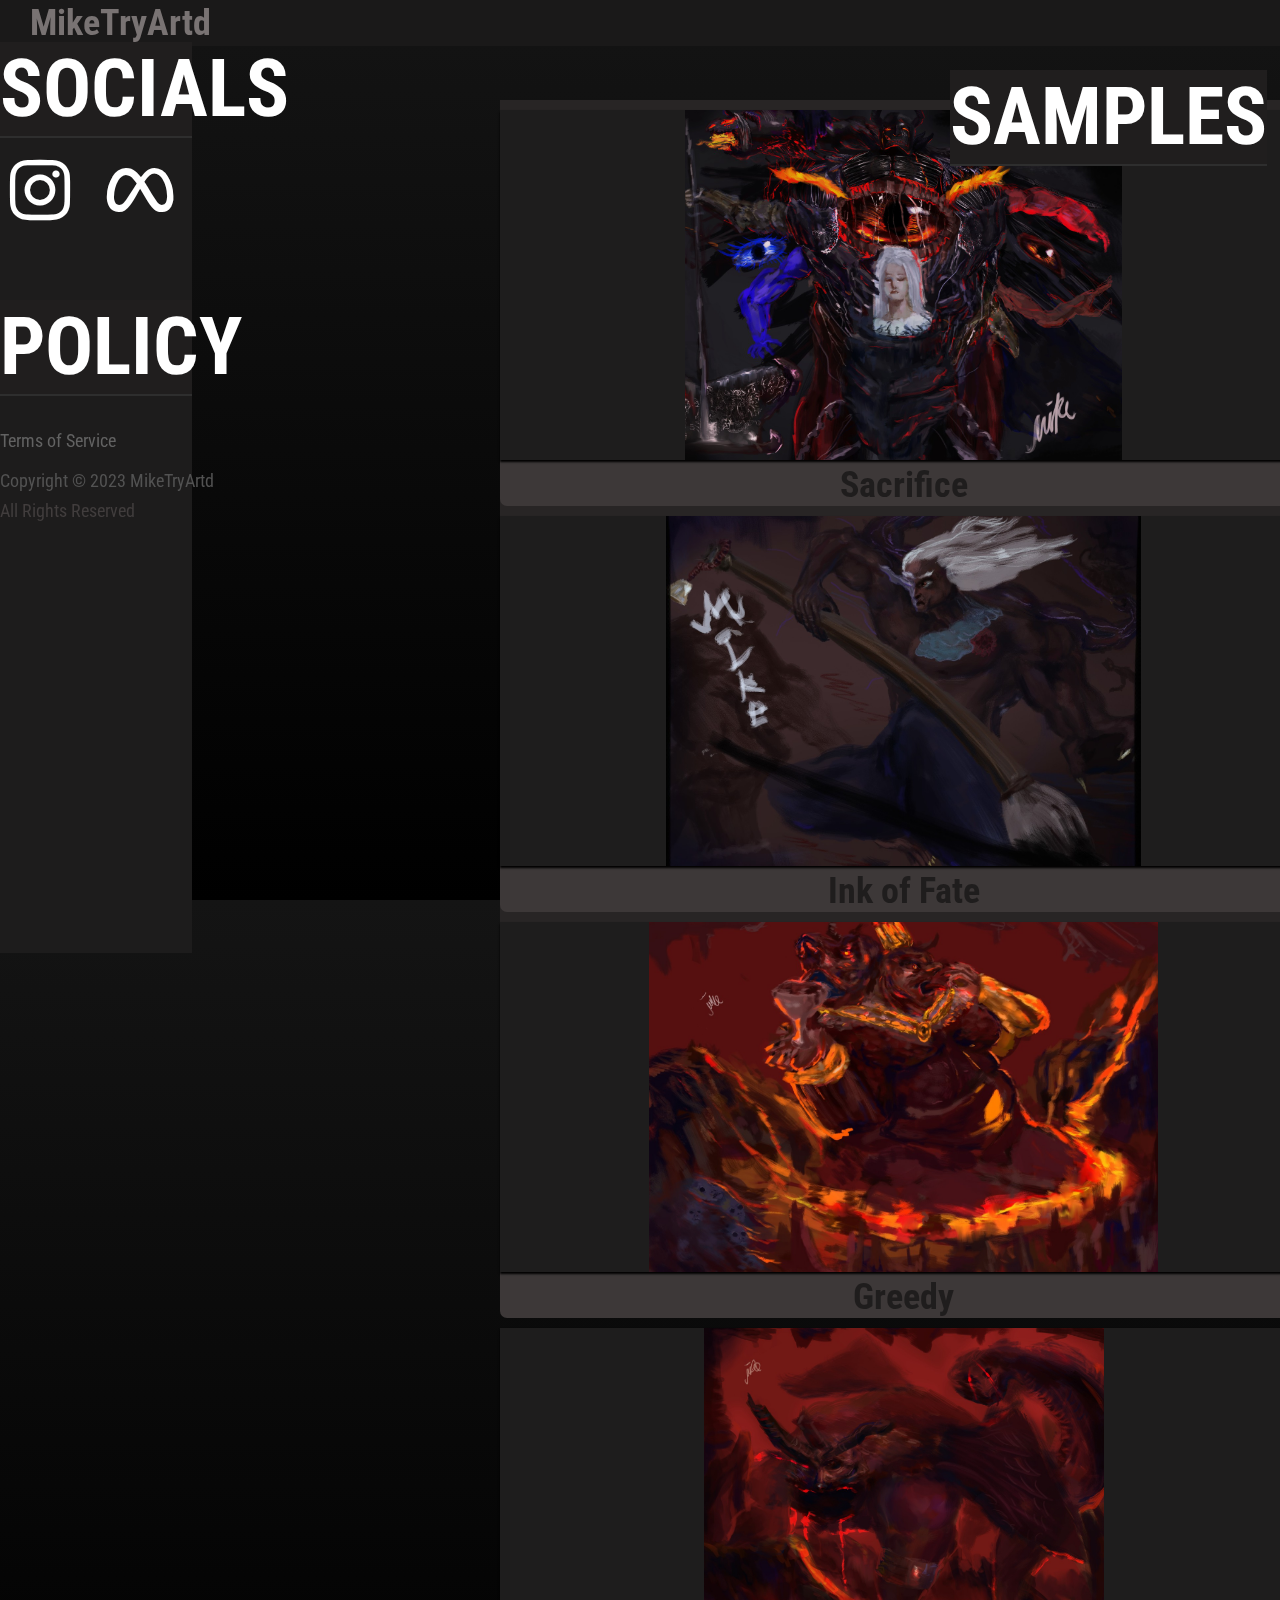
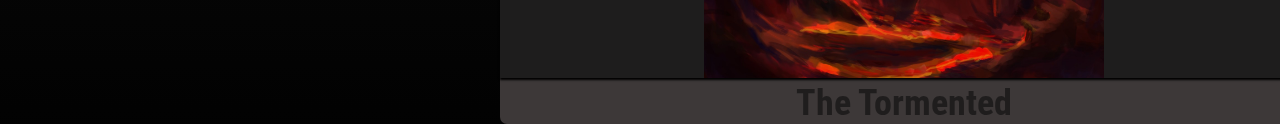
<file: index.html>
<!DOCTYPE html>
<html lang="en">
<head>
    <meta charset="UTF-8">
    <meta name="viewport" content="width=device-width, initial-scale=1.0">
    <link href='https://unpkg.com/boxicons@2.1.4/css/boxicons.min.css' rel='stylesheet'>
    <link rel="stylesheet" href="main.css">

    <title>MikeTryArtd</title>
</head>
<body>
    <div class="body0">
        <div class="navflex" id="navflex">
            <ul>
                <li><h1>MikeTryArtd<i class='bx bx-pain'></i></h1></li>
                <li><a href="#">Home</a></li>
                <li><a href="About">About</a></li>
                <li><a href="contact.html">Contact Me</a></li>
                <li><button id="mm" onclick="mobileMenu()"><i class='bx bx-menu'></i></button></li>
            </ul>
        </div>
      <div class="smpm">
        <h1>SAMPLES</h1>
      </div>

        <div class="nlm" id="nlm">
            <ul>
                <li><a href="contact.html">Contact Me</a></li>
                <li><a href="Gallery.html">See Portfolio</a></li>
                <li><a href="About.html">About</a></li>
                <li><a href="#">Terms of Service</a></li>
                <li><p>All Rights Reserved</p></li>
                <li><p>Copyight © 2023 MikeTryArtd</p></li>
            </ul>
        </div>
        <div class="navleft">
            <h1>SOCIALS</h1>
            <ul>
                <li><a href="https://www.instagram.com/miketryartd/"><i class='bx bxl-instagram' id="ig" ></i></a></li>
                <li><a href="https://www.facebook.com/GlobalUser.18"><i class='bx bxl-meta' id="fb" ></i></a></li>
                <li><h1 id="h1">POLICY</h1></li>
                <li><a href="#" id="tos">Terms of Service</a></li>
                <li><p>All Rights Reserved</p></li>
                <li><a href="#" id="tat">Copyright  © 2023 MikeTryArtd</li>

            
                
            </ul>
            <h1 id="smp">SAMPLES</h1>
        </div>
        <a href="Gallery.html" id="sg">See gallery</a>
        <div class="arrow"></div>
        <div class="gallery">
            <div class="imgbox">
                <img src="image6/12.jpg">
                <div class="desc">
                <h1>Sacrifice</h1>
            </div>
            </div>
            <div class="imgbox">
                <img src="image6/9.jpg">
                <div class="desc">
                    <h1>Ink of Fate</h1>
                </div>
            </div>
            <div class="imgbox">
                <img src="image6/16.jpg">
                <div class="desc">
                    <h1>Greedy</h1>
                </div>
            </div>
            <div class="imgbox">
                <img src="image6/17.jpg">
                <div class="desc">
                    <h1>The Tormented</h1>
                </div>
            </div>
       
       
          

        </div>

    
    </div>
    
    <script src="main.js"></script>
</body>
</html>
</file>
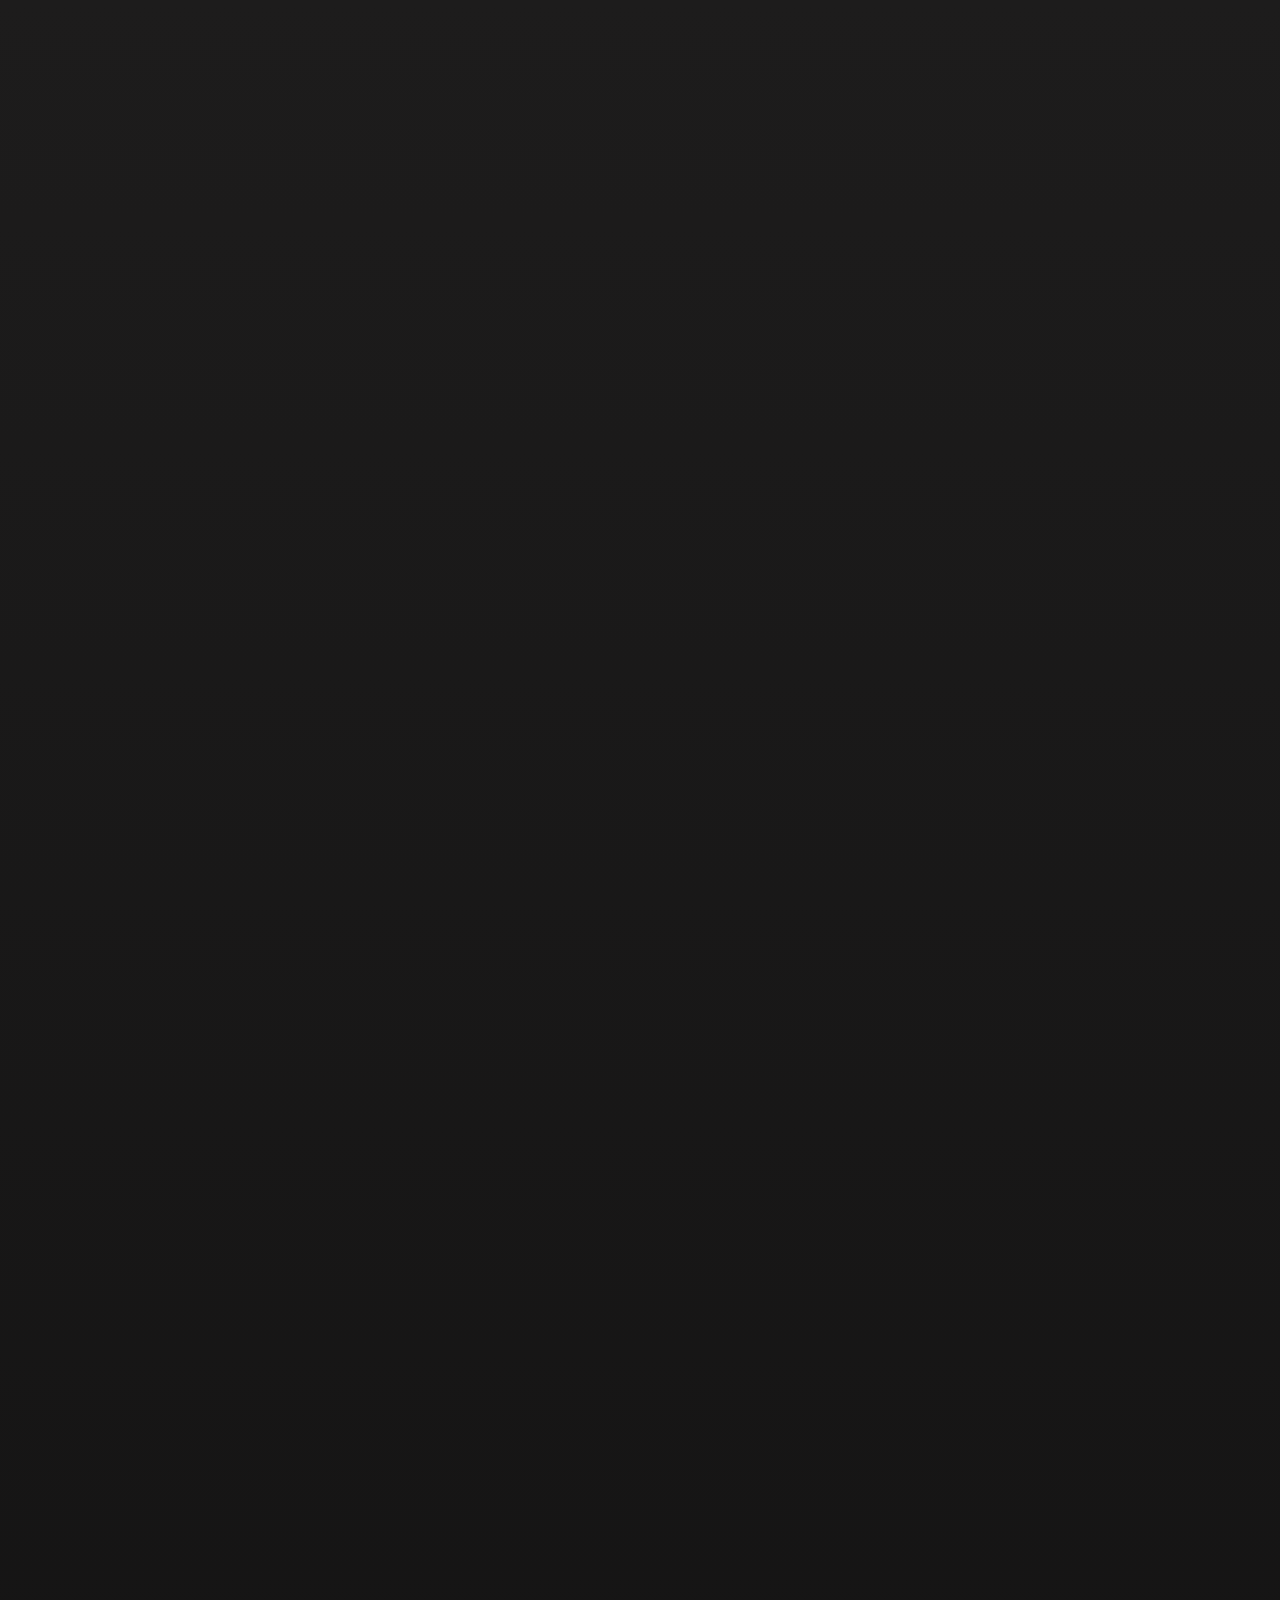
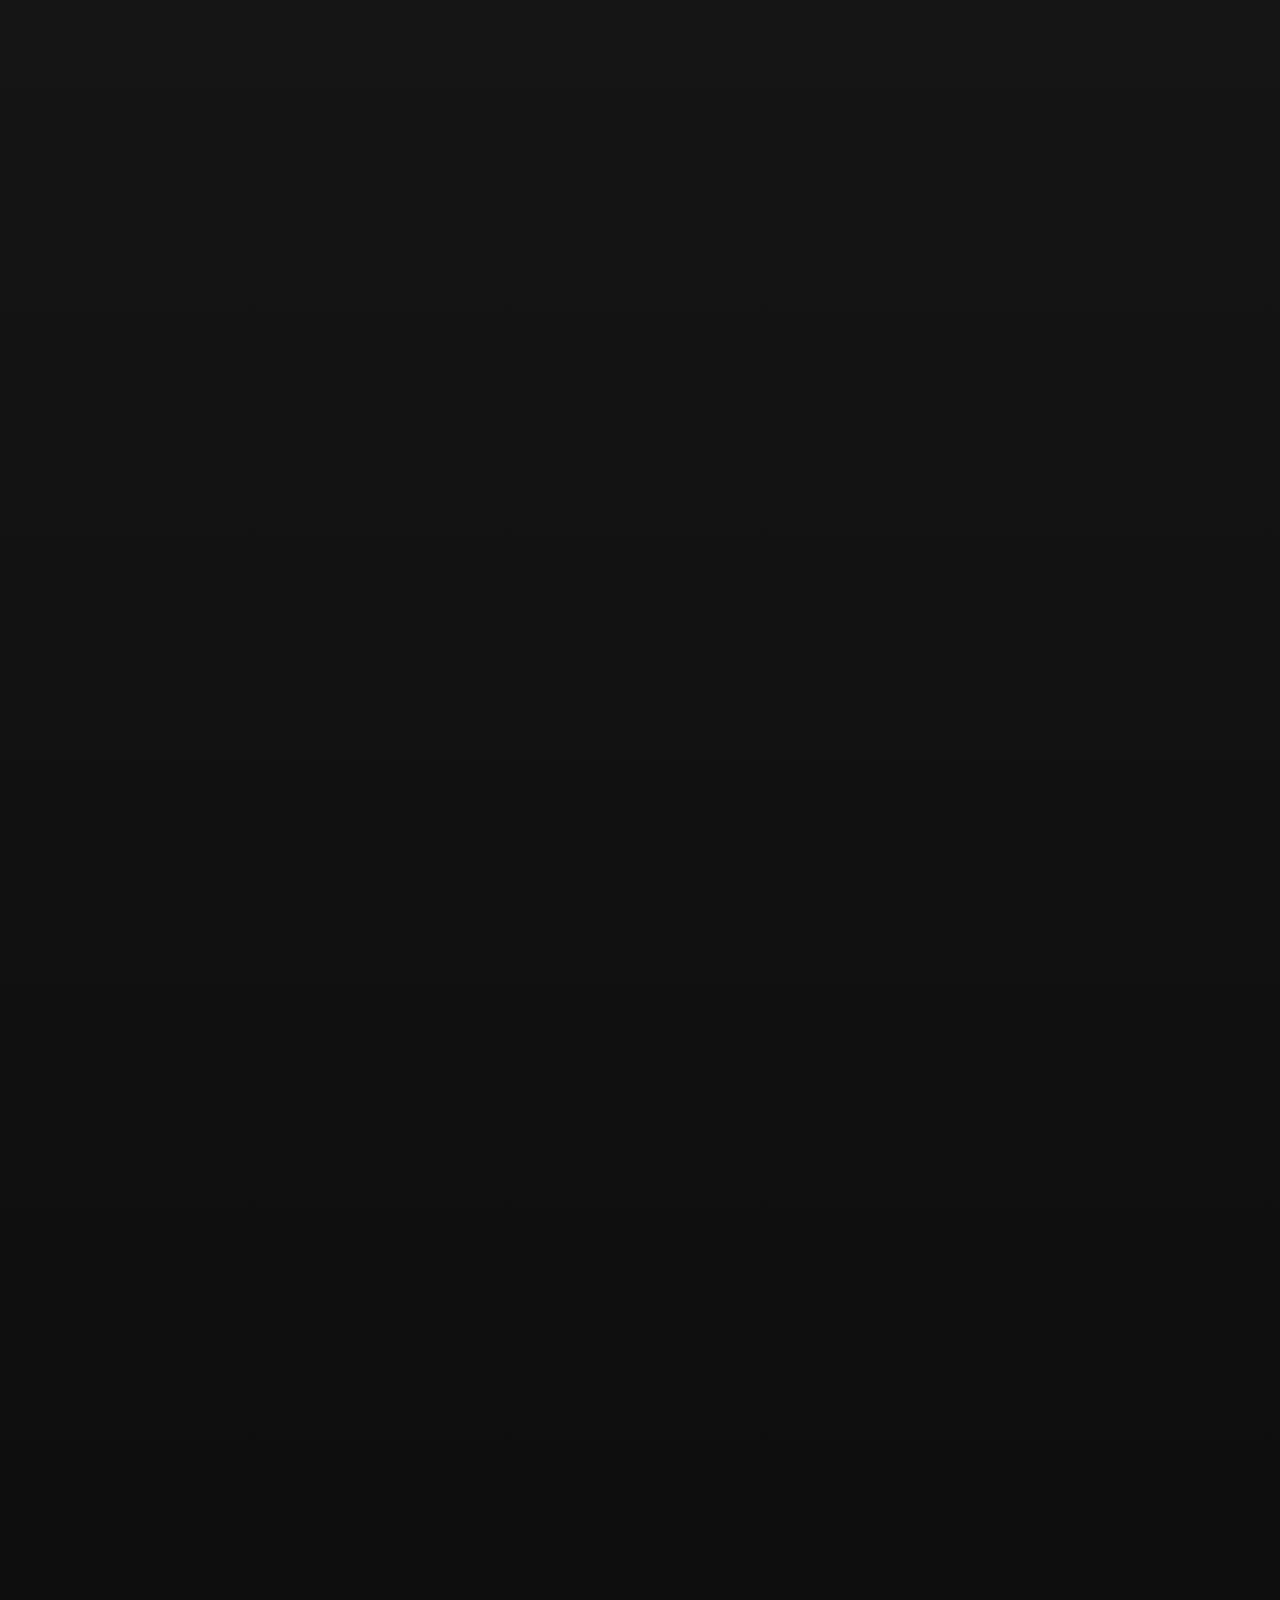
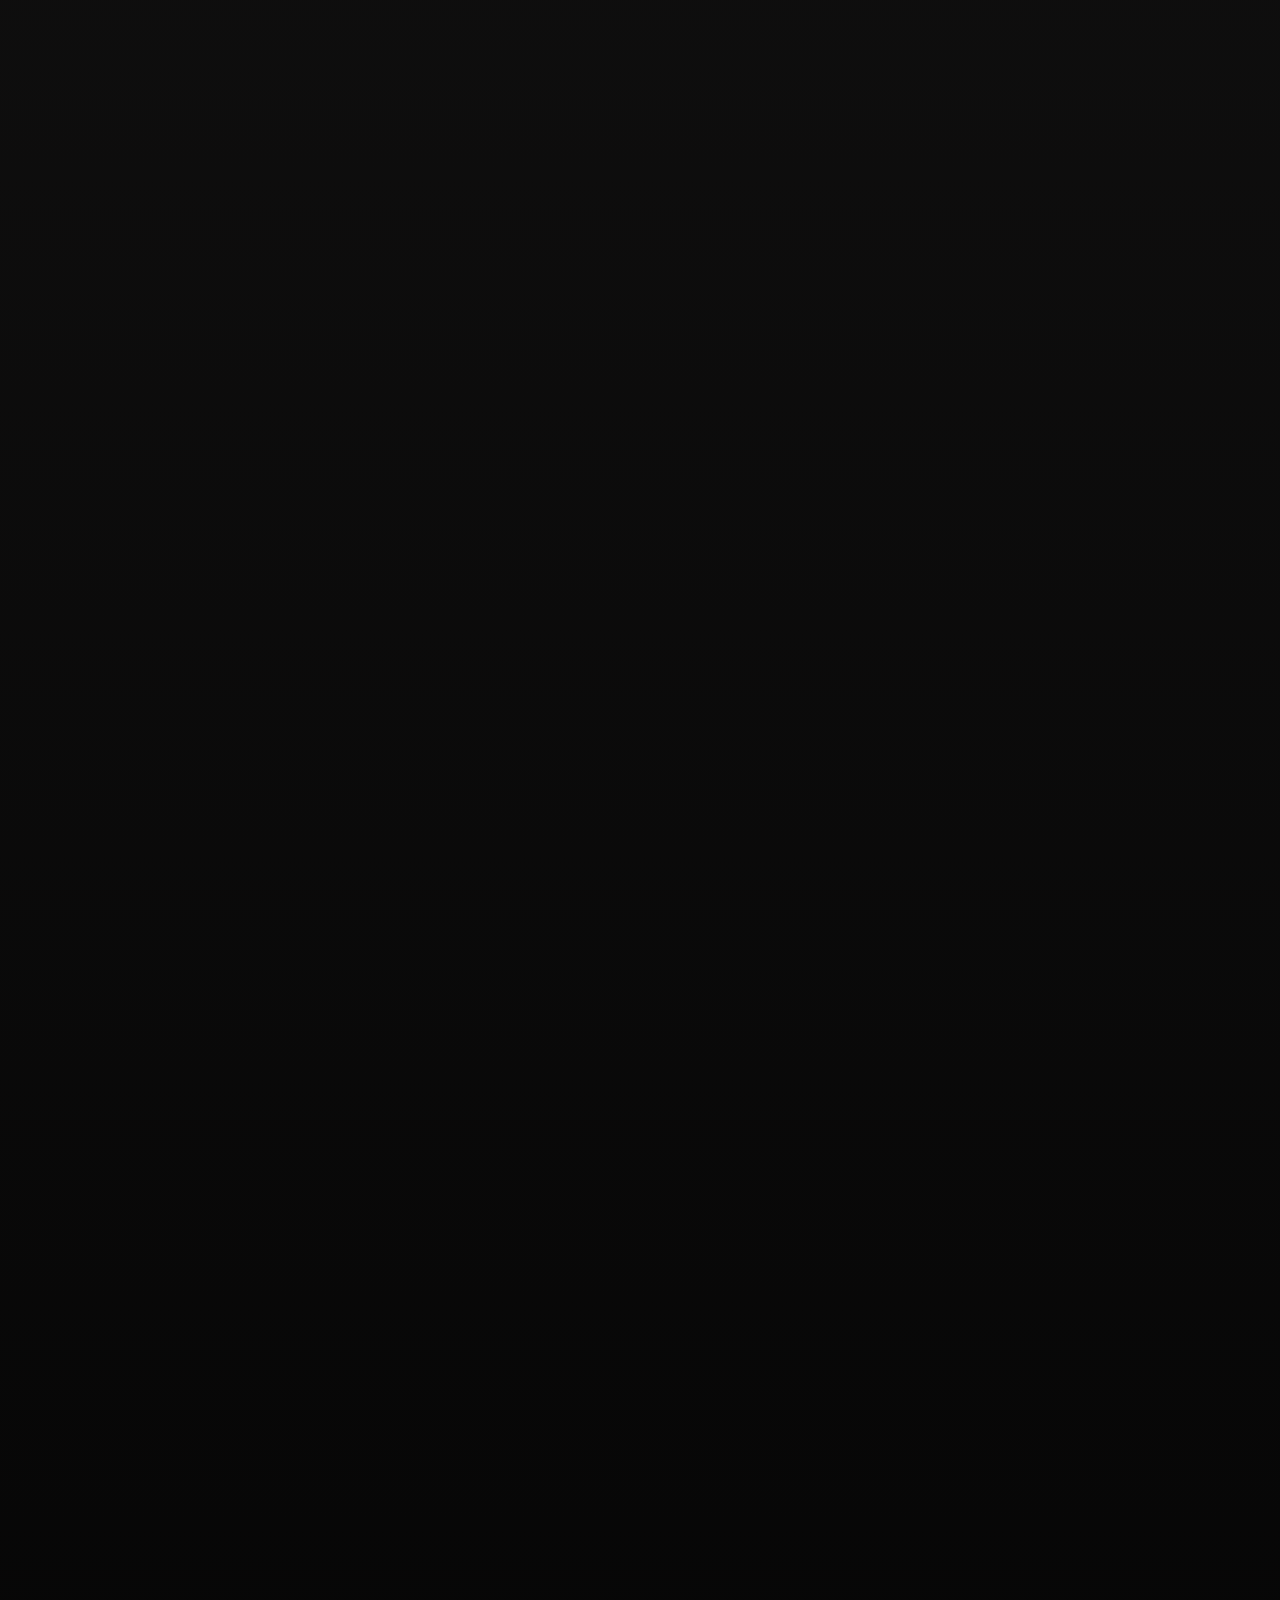
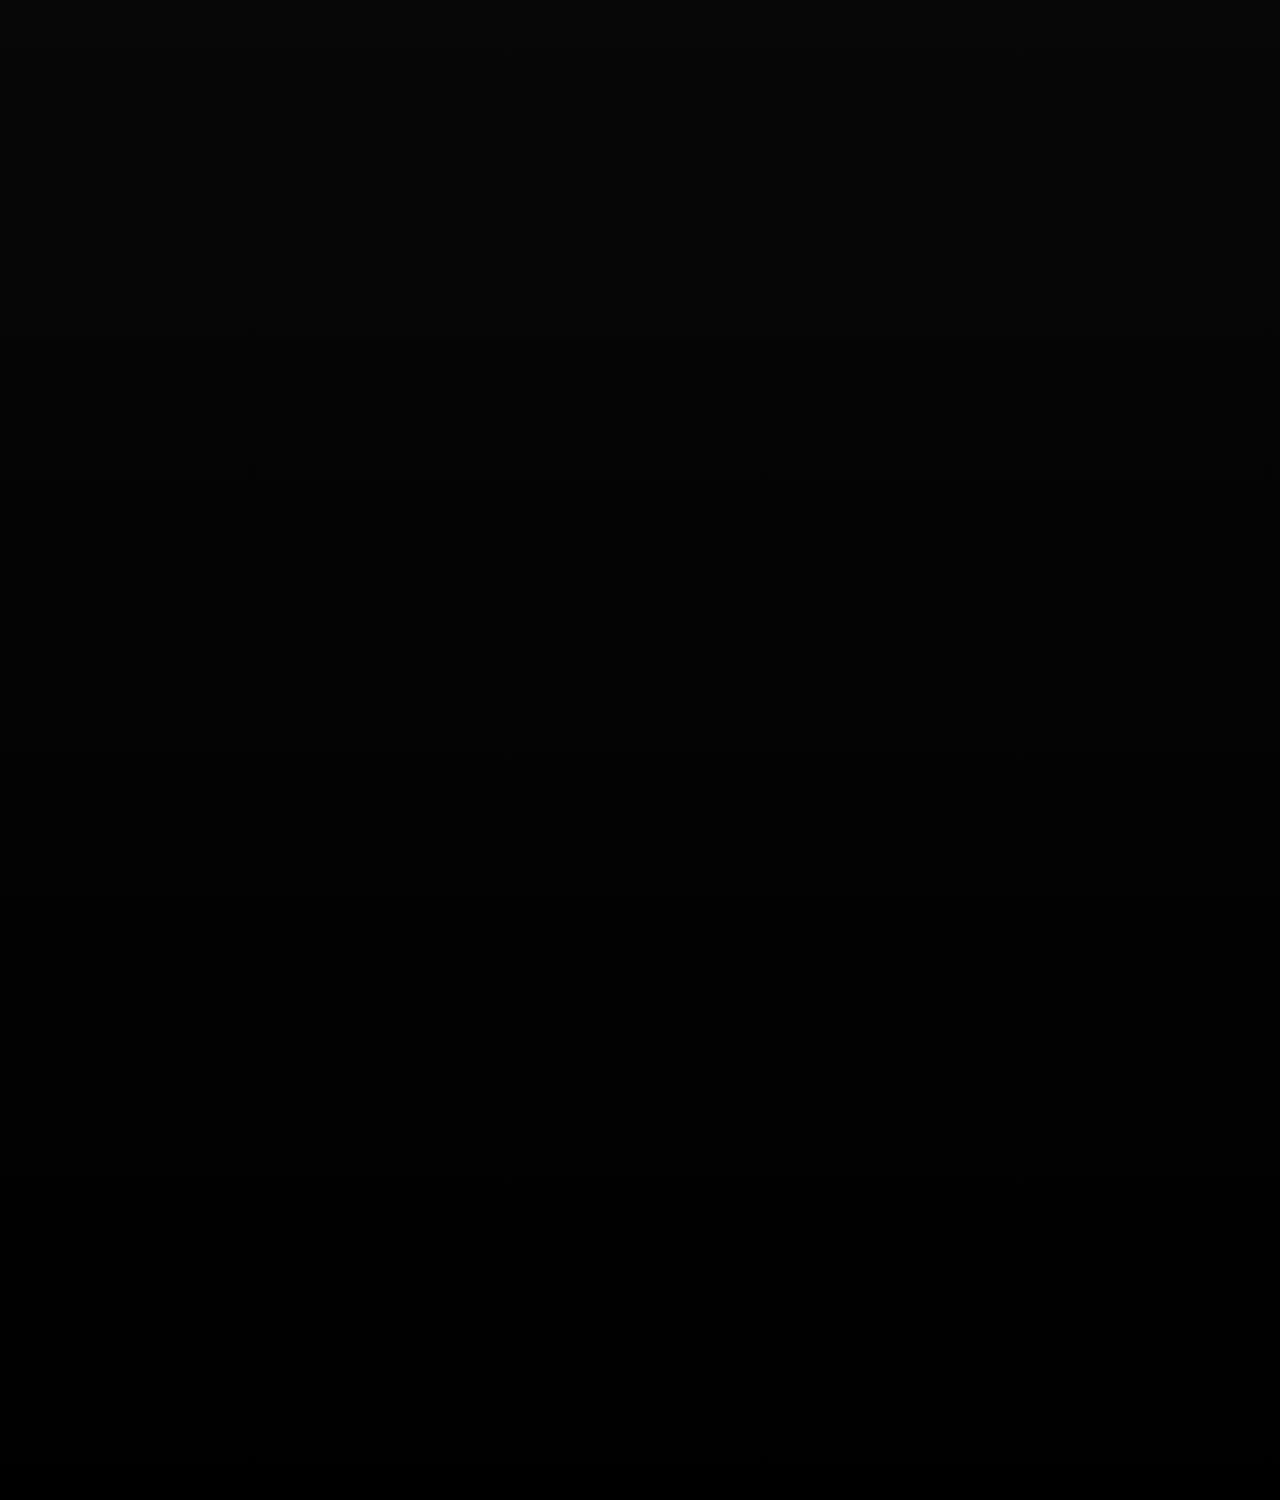
<file: About.html>
<!DOCTYPE html>
<html lang="en">
<head>
    <meta charset="UTF-8">
    <meta name="viewport" content="width=device-width, initial-scale=1.0">
    <link href='https://unpkg.com/boxicons@2.1.4/css/boxicons.min.css' rel='stylesheet'>
    <link rel="stylesheet" href="gallery.css">
    <title>Document</title>
</head>
<body>
    <div class="body0">
        
    </div>
    
</body>
</html>
</file>
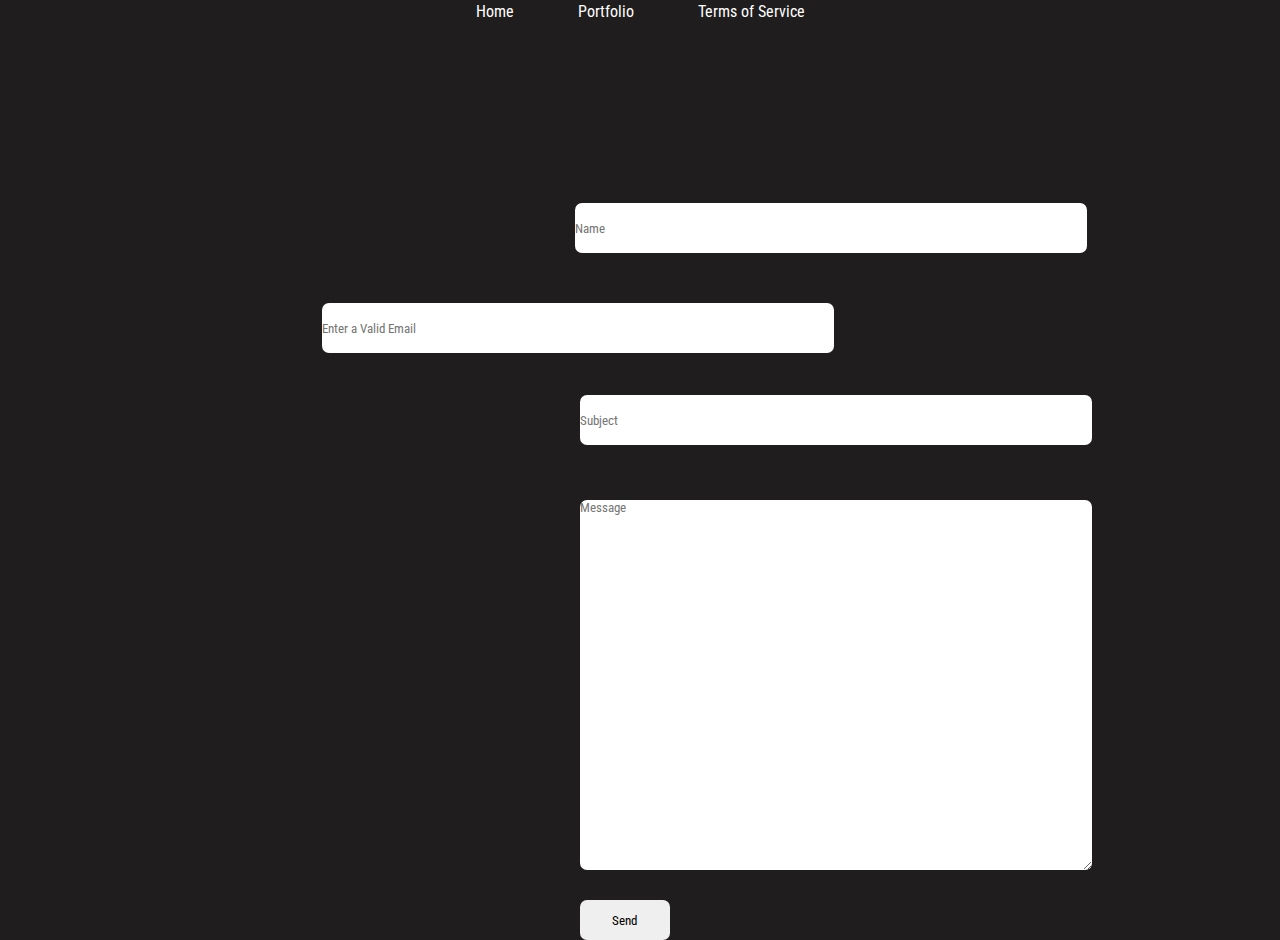
<file: contact.html>
<!DOCTYPE html>
<html lang="en">
<head>
    <meta charset="UTF-8">
    <meta name="viewport" content="width=device-width, initial-scale=1.0">
    <link href='https://unpkg.com/boxicons@2.1.4/css/boxicons.min.css' rel='stylesheet'>
    <link rel="stylesheet" href="contact.css">
    <title>Document</title>
</head>
<body>
  <div class="ball">

    <div class="nv">
        <ul>
            <li><a href="index.html">Home</a></li>
            <li><a href="Gallery.html">Portfolio</a></li>
            <li><a href="#">Terms of Service</a></li>
        </ul>
    </div>
    <form method="post">
        <input type="text" placeholder="Name" id="name" autocomplete="off">
        <input type="email" placeholder="Enter a Valid Email" id="email" autocapitalize="off">
        <input type="text" placeholder="Subject" id="subject" autocomplete="off">
        <textarea id="message" placeholder="Message" cols="30" rows="10"></textarea>
        <button id="btn">Send</button>
    </form>
</div>




    <script src="contact.js"></script>
    <script src="https://smtpjs.com/v3/smtp.js">
    </script>
</body>
</html>
</file>
<file: main.css>
@import url('https://fonts.googleapis.com/css2?family=Mooli&family=Pacifico&family=Pixelify+Sans&family=Poppins:ital,wght@0,200;0,300;0,400;0,500;0,600;0,700;0,800;1,200;1,300;1,500;1,600&family=Quicksand:wght@700&family=Roboto+Condensed:wght@600&family=Roboto:ital,wght@0,100;0,300;0,700;1,300;1,400;1,500;1,700;1,900&family=Rubik:wght@800&family=Ubuntu:ital,wght@0,500;1,400&display=swap');

*{
    padding: 0px;
    margin: 0px;
    box-sizing: border-box;
    scroll-behavior: smooth;
    font-family: 'Roboto Condensed', sans-serif;
    text-decoration: none;
}
body{
background: linear-gradient(rgb(20, 20, 20), black);
height: 100vh;
}
/* navigations*/
.navflex{
    position: fixed;
    width: 100%;
    background-color: rgb(26, 25, 25);
}
.navflex ul li{
    position: relative;
    left: 1150px;
    display: inline-block;
    padding: 2px 30px;
}
.navflex ul li a{
    font-size: 2rem;
    color: white;
    transition: ease;
}
.navflex ul li a:hover{
    transition: ease;
    text-decoration: underline;
}
.navflex ul li h1{
    position: relative;
    color: rgb(121, 115, 115);
    left:-1150px;
    
}
.navleft{
    width: 15%;
 background-color: rgb(29, 28, 28);
    height:953px;
}
.navleft h1{
    position: relative;
    top: 42px;
    box-shadow: 0px 2px rgb(46, 46, 46);
  background-color: rgb(32, 30, 30);
    font-size: 5rem;
    color: white;
}
.navleft #ig{
    position: absolute;
    top: 150px;
    color: white;
    font-size: 5rem;
    transition: 0.4s ease;
}
.navleft #ig:hover{
    transition: 0.2s ease;
    color: red;
}
.navleft #fb{
    position: absolute;
    top: 150px;
    color: white;
    font-size: 5rem;
    left: 100px;
    transition: 0.4s ease;
}
.navleft #fb:hover{
    transition: 0.2s ease;
    color: red;
}
.navleft #tos{
    position: absolute;
    top: 430px;
    color: rgb(98, 98, 98);
    transition: ease;
    
}
.navleft #tos:hover{
    transition: ease;
    text-decoration: underline;
}
.navleft #tat{
    position: absolute;
    top: 470px;
   
    color: rgb(82, 82, 82);
}
.navleft #h1{
    position:absolute;
    toP: 300px;
    width: 15%;
}
.navleft ul li p{
    position: absolute;
    top: 500px;
   
    color: rgb(65, 61, 61);
}
/* navigations close*./

/*gallery*/

.gallery{
    position: absolute;
    top: 100px;
    left: 500px;
    width: 65%;
    height: 850px;
    background-color: rgb(40, 37, 37);
    display: grid;
    grid-template-columns: repeat(auto-fit, minmax(500px, auto));
}
.gallery .imgbox{
    margin-top: 10px;
    background-color: rgb(61, 56, 56);
    width: 97%;
    border-radius: 7px;
  
 
    
  
}
.gallery .imgbox .desc{
    text-align: center;
    color: rgb(31, 29, 29);
}
.gallery .imgbox img{
    width: 100%;
    object-fit: contain;
    background-color: rgb(30, 29, 29);
    box-sizing: border-box;
    box-shadow: 0px 2px 2px black;
    height: 350px;
}
/*gallery*/

/*links*/

#sg{
    position: absolute;
    width: 5%;
    background-color: rgb(45, 54, 45);
    height:20px;
    border-radius: 7px;
    color: white;
    top: 500px;
    left: 1760px;
    z-index: 100;
    text-align: center;
    z-index: 200;
}
.arrow{
    position: absolute;
    width: 2%;
    background-color: rgb(90, 116, 90);
    height:20px;
    border-top-right-radius:50%;
    border-bottom-right-radius: 50%;
    color: white;
    top: 500px;
    left: 1835px;
    z-index: 100;
    cursor: pointer;
}
#smp{
    position:absolute;
    top:-400px;
    left: 950px;
    z-index: 200;
}
#mm{
    display:none;
}
.sticky{
    position: fixed;
}
.nlm{
    display: none;
}
.smpm{
    font-size: 2rem;
    color: white;
    top: 200px;
    position: absolute;
    left: 400px;
    z-index: 9000   ;
    display: none;

}
/*links-close*/


/* Media query for screens with a maximum width of 600 pixels */
@media screen and (max-width: 437px) {
  body {
  
 height: 1000px;
 max-height: 1000px;
 width: 100%;
 max-width: 100%;
  }
  .gallery{
   position: relative;
   left: -20px;
   width: 105%;
   top: 150px;
  }
  .gallery .imgbox{
    width: 91.1%;
  }
  .gallery .imgbox img{
    height: 270px;
  }
  .navflex{
    width: 100%;
   position: fixed;
   z-index: 20000;
    
  }
  .navflex ul li a{
    font-size: 1rem;
    position: relative;
    left:-1250px;
    display: none;
  }
  .navflex ul li h1{
    font-size: 3rem;
    position: relative;
    left: -1100px;
  }
  .navleft{
    display: none;
  }
  .smpm{
    display: block;
    left: 85px;
    top: 70px;
    background-color: rgb(36, 33, 33);
  }
  #sg{
    left: 1px;
    width: 20%;
    background-color: red;
    display: none;
  }
  .arrow{
    display:none;
  }
  #mm{
    display: block;
    border: none;
    position: absolute;
    left: -890px;
    font-size: 2rem;
    z-index: 10000;
    top:-60px;
    background-color: rgb(39, 39, 33);
    cursor: pointer;
    color: white;

  }
  .nlm{
    display: block;
    width: 20%;
    visibility:  hidden;
    display: flex;
    justify-content: center;
    align-items: center;
    text-align: center;
    position: fixed;
    top: 80px;
    z-index: 10000;
    width: 100%;
    height: 700px;
    background: linear-gradient( rgba(0, 0, 0, 0.854), rgba(0, 0, 0, 0.115));
  }
  .nlm ul li{
    list-style: none;
 
  }
  .nlm ul li p{
    color: rgb(176, 175, 175);
  }
  .nlm ul li a{
    color: white;
    text-decoration: underline;
  
width: 100%;
font-size: 2rem;
  
  }
  
}
@media screen and (max-width: 365px){
    body{

    }
    .smpm{
        display: block;
        left: 57px;
        background-color: rgb(42, 37, 37);
        top: 70px;
    }
    .navflex ul li h1{
        left: -1140px
    }
    #mm{
       left:-970px;
    }
    .gallery{
        margin-left: 22px;
        height: 1300px;

    }
    .gallery .imgbox img{
       
    }
    .gallery .imgbox{
        
        width: 70%;
    }
}

@media screen and (min-width: 1200px) {
  body {
    background-color: lightgreen;
    font-size: 18px;
  }
}
</file>
<file: gallery.css>
@import url('https://fonts.googleapis.com/css2?family=Mooli&family=Pacifico&family=Pixelify+Sans&family=Poppins:ital,wght@0,200;0,300;0,400;0,500;0,600;0,700;0,800;1,200;1,300;1,500;1,600&family=Quicksand:wght@700&family=Roboto+Condensed:wght@600&family=Roboto:ital,wght@0,100;0,300;0,700;1,300;1,400;1,500;1,700;1,900&family=Rubik:wght@800&family=Ubuntu:ital,wght@0,500;1,400&display=swap');

*{
    padding: 0px;
    margin: 0px;
    box-sizing: border-box;
    scroll-behavior: smooth;
    font-family: 'Roboto Condensed', sans-serif;
    text-decoration: none;
    
}
body{
background: linear-gradient(rgb(29, 28, 28), black);
height: 700vh;

}

/*nav*/
.navbar{
    position: fixed;
    z-index: 1000;
    width: 100%;
    background-color: rgb(24, 21, 21);
    color: white;
    text-align: center;
}
.navbar ul li a {
    color: rgb(188, 186, 186);
    transition: ease;
}
.navbar ul li a:hover{
    transition: ease;
    text-decoration: underline;
}
.navbar ul li #menu{
    position: absolute;
    left: 5px;
    font-size: 2rem;
    top:10px;
    color: rgb(241, 236, 236);
    background-color: rgb(42, 37, 37);
    border: none;
    
    cursor: pointer;
}

.navflex{
    width: 8%;
    height: 955px;
    background-color: rgb(33, 31, 35);
    z-index: 500;
    display: none;
    position: fixed;
    top: 55px;  
    z-index: 900;
    animation: left 1s ease-in-out forwards;
  
}
@keyframes left{
    0%{
        transform:translateX(200px);
    }
    100%{
        transform: translateX(0px);
    }
}
.navflex ul li{
    list-style: none;
}
.navflex ul li a{
    
     
     margin-left:10px;
    color:rgb(136, 133, 133);
    transition: 0.2s ease;
}
.navflex ul li p{
    color: rgb(64, 63, 63);
    margin-left:10px;
}
.navflex ul li a:hover{
    transition: 0.2s ease;
    color: rgb(255, 8, 8);
}
.navflex ul li span{
    color: rgb(54, 49, 49);
    margin-left:10px;
}
/*nav*/
/*gallery*/
.gallery{
    
    display: grid;
    grid-template-columns: repeat(auto-fit, minmax(550px, auto));
 grid-gap: 5px;
 position: relative;
 top: 65px;
}

.gallery .desc{
    background-color: rgb(39, 35, 35);
    box-shadow: 0px 2px 2px rgb(10, 10, 10);
    color: rgb(101, 97, 97);
    text-align: center;
}
.gallery .gallerybox{
   
    background-color: rgb(46, 45, 49);
    transition: 0.2s ease;
    cursor: pointer;
    box-shadow: 0px 2px 2px
}
.gallery .gallerybox:hover{
    transition: 0.4s ease;
    filter:contrast(75%);
}
.gallery .gallerybox img{
    height:550px;
    width: 100%;
    object-fit: contain;
  
    box-sizing: border-box;
  
    
}


/*modal*/
#Modal{
    display: none;
    position: fixed;
    top: 0;
    left: 0;
    width: 100%;
    height: 100%;
    background-color: rgba(0,0,0,0.7);
    z-index:5000;
}
#Modal img{
    display: block;
    margin: auto;
    margin-top: 4%;
    max-width: 80%;
    max-height: 80%;
    z-index:5000;
}
.close{
    position: absolute;
    top: 20px;
    right: 20px;
    color: #fff;
    font-size: 30px;
    pointer-events: none;
}
/*modal-close*/
/*gallery-close*/

/*scrollbar*/
::-webkit-scrollbar{
    width: 5px;
    background-color:gray;
}
::-webkit-scrollbar-thumb{
    background-color: black;
}
/*scrollbar-close*/
</file>
<file: contact.css>
@import url('https://fonts.googleapis.com/css2?family=Mooli&family=Pacifico&family=Pixelify+Sans&family=Poppins:ital,wght@0,200;0,300;0,400;0,500;0,600;0,700;0,800;1,200;1,300;1,500;1,600&family=Quicksand:wght@700&family=Roboto+Condensed:wght@600&family=Roboto:ital,wght@0,100;0,300;0,700;1,300;1,400;1,500;1,700;1,900&family=Rubik:wght@800&family=Ubuntu:ital,wght@0,500;1,400&display=swap');

*{
    padding: 0px;
    margin: 0px;
    box-sizing: border-box;
    scroll-behavior: smooth;
    font-family: 'Roboto Condensed', sans-serif;
    text-decoration: none;
    
}
body{
    background-color: rgb(31, 29, 29);
}

form{
  
    
}
form input{
    transition: 0.4s ease;
}
form input:hover{
    transition: 0.4s ease;
    background-color: rgb(170, 170, 170);
}
form #name{
    position: relative;
    top: 180px;
    width: 40%;
    left: 575px;
    height: 50px;
    border-radius: 7px;
    border: none;
}
form #email{
    position: relative;
    top: 280px;
    width: 40%;
    left: -194px;
    height: 50px;
    border-radius: 7px;
    border: none;
}
form #subject{
    position: absolute;
    top:395px;
    width: 40%;
    left: 580px;
    height: 50px;
    border-radius: 7px;
    border: none;
}
textarea{
    position: absolute;
    top:500px;
    width: 40%;
    left: 580px;
    height:370px;
    border-radius: 7px;
    border: none;
}
#btn{
    position: absolute;
    top: 900px;
    left: 580px;
    height: 40px;
    border: none;
    cursor: pointer;
    width: 7%;
    border-radius: 7px;
    transition:  0.2s ease;
}
#btn:hover{
    transition: 0.2s ease;
    background-color: rgb(83, 82, 82);
    color: white;
}
.nv{
display: flex;
justify-content: center;
align-items: center;
}
.nv ul li{
display: inline-block;
padding: 2px 30px;
}
.nv ul li a{
    transition: 0.2s ease;
    color: white;
}
.nv ul li a:hover{
    transition: 0.2s ease;
    text-decoration: underline;
}

@media screen and (max-width: 437px) {
    body {
     max-height: 500px;
    }
    form{
display: flex;
justify-content: center;
align-items: center;
    }
     form #name{
        top:50px;
        width: 100%;
        left:110px;
        
    }
    form #email{
        top: 150px;
        width: 100%;
        left: -110px;
    }
    form #subject{
        top: 250px;
        width: 50%;
        left: 110px;
    }
    form textarea{
        top: 350px;
        width: 100%;
        left: 0px;
    }
    #btn{
        top:  750px;
        left: 110px;
        width: 50%;
    }
  }
  

  @media screen and (max-width:360px) {
    form #name{
        left: 100px;
    }
    form #email{
        left: -80px;
    }
    form #subject{
        left: 100px;
    }
    form #btn{
        left: 100px;
    }
    .nv ul li{
display: inline-block;
padding: 2px 20px;
    }
    .nv ul li a{
        
    }
    .nv{
     left: 10px;
     position: relative;
    }
    
  }
  /* Media query for screens with a minimum width of 1200 pixels */
  @media screen and (min-width: 1200px) {
    body {
      
    }
  }
</file>
